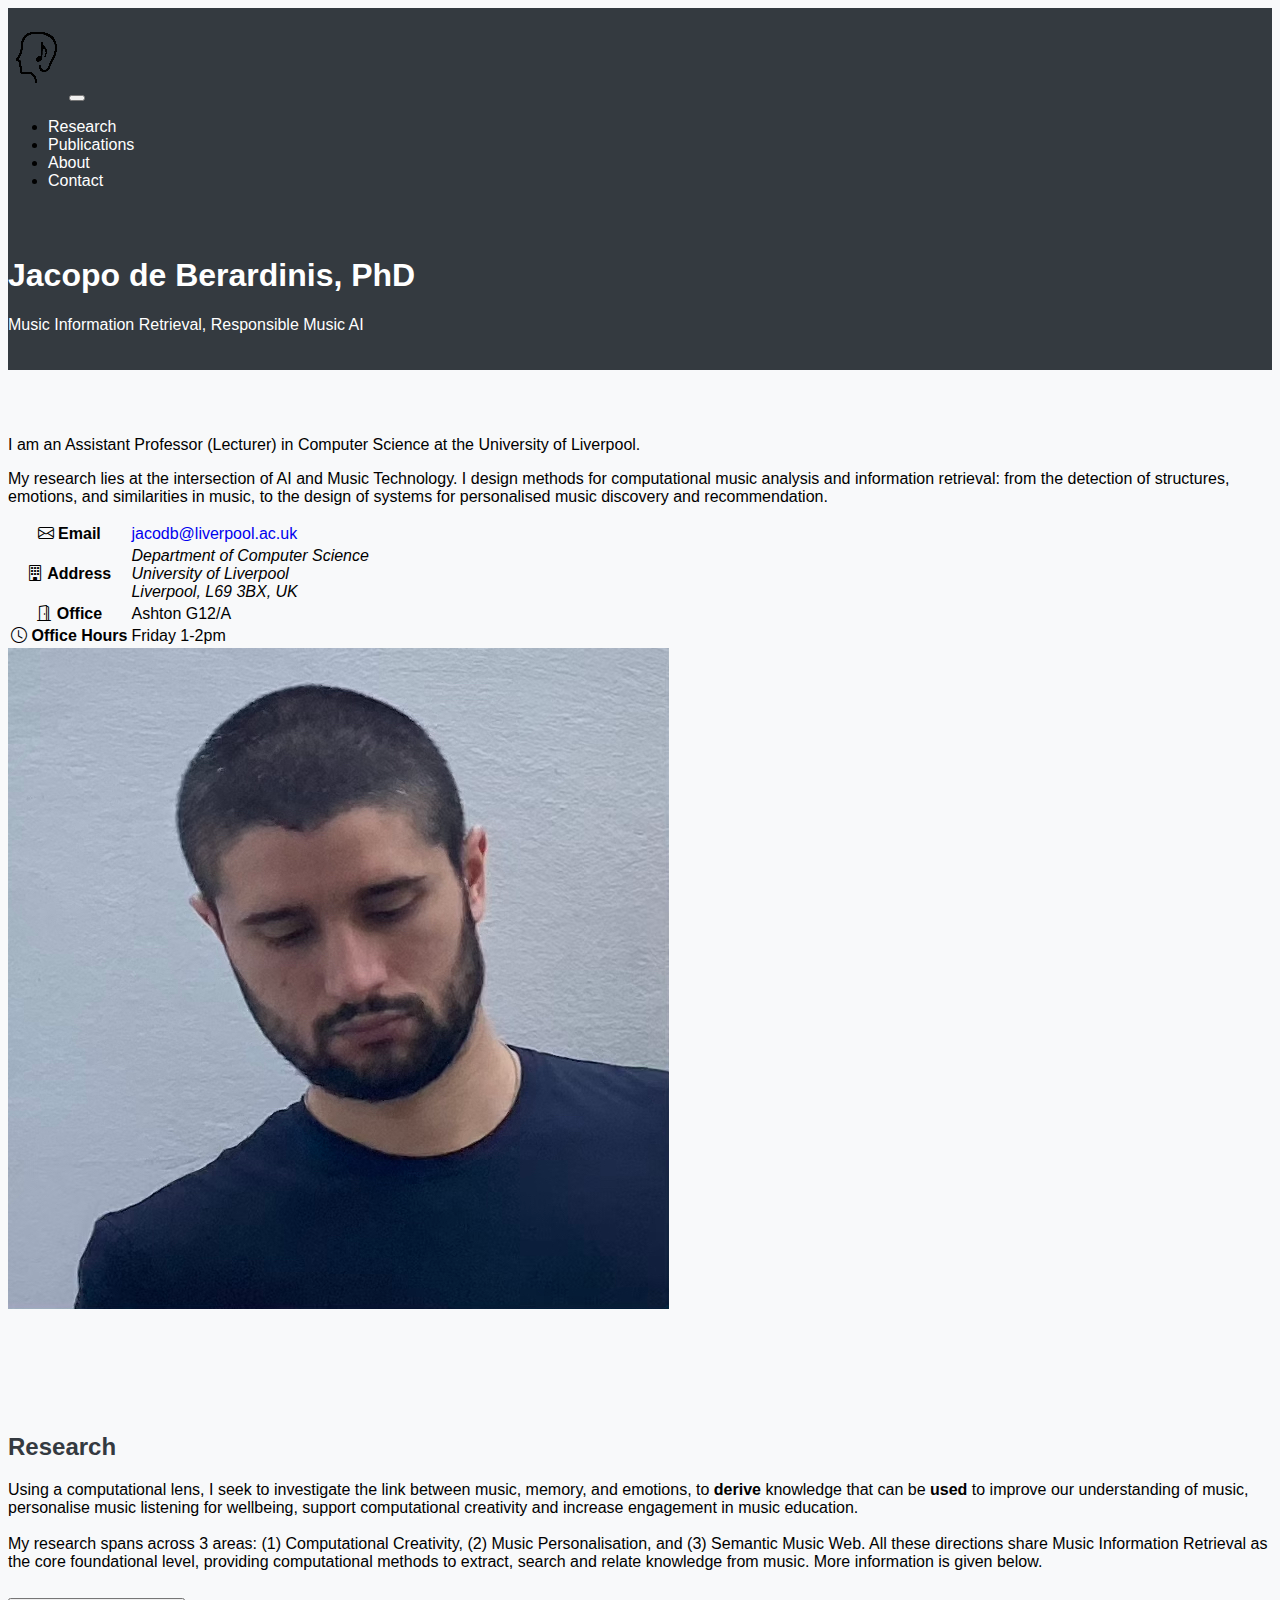
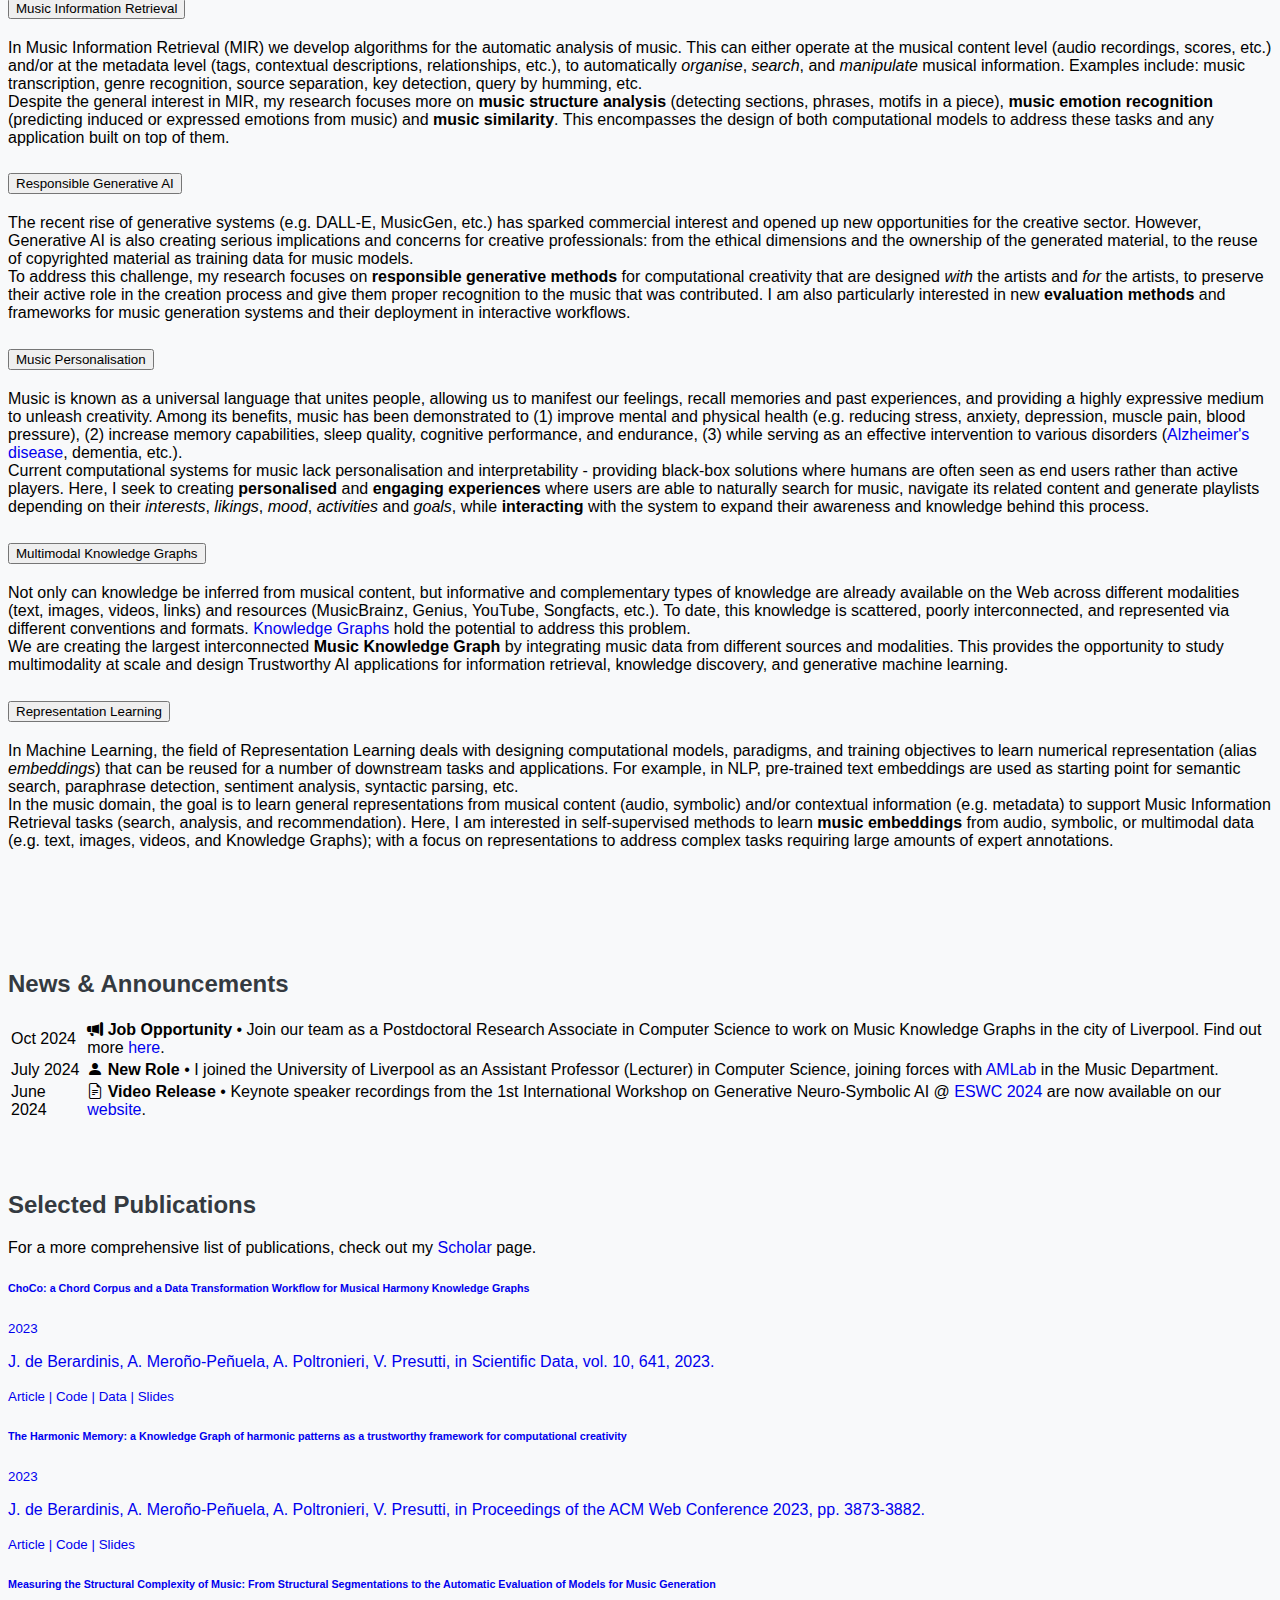
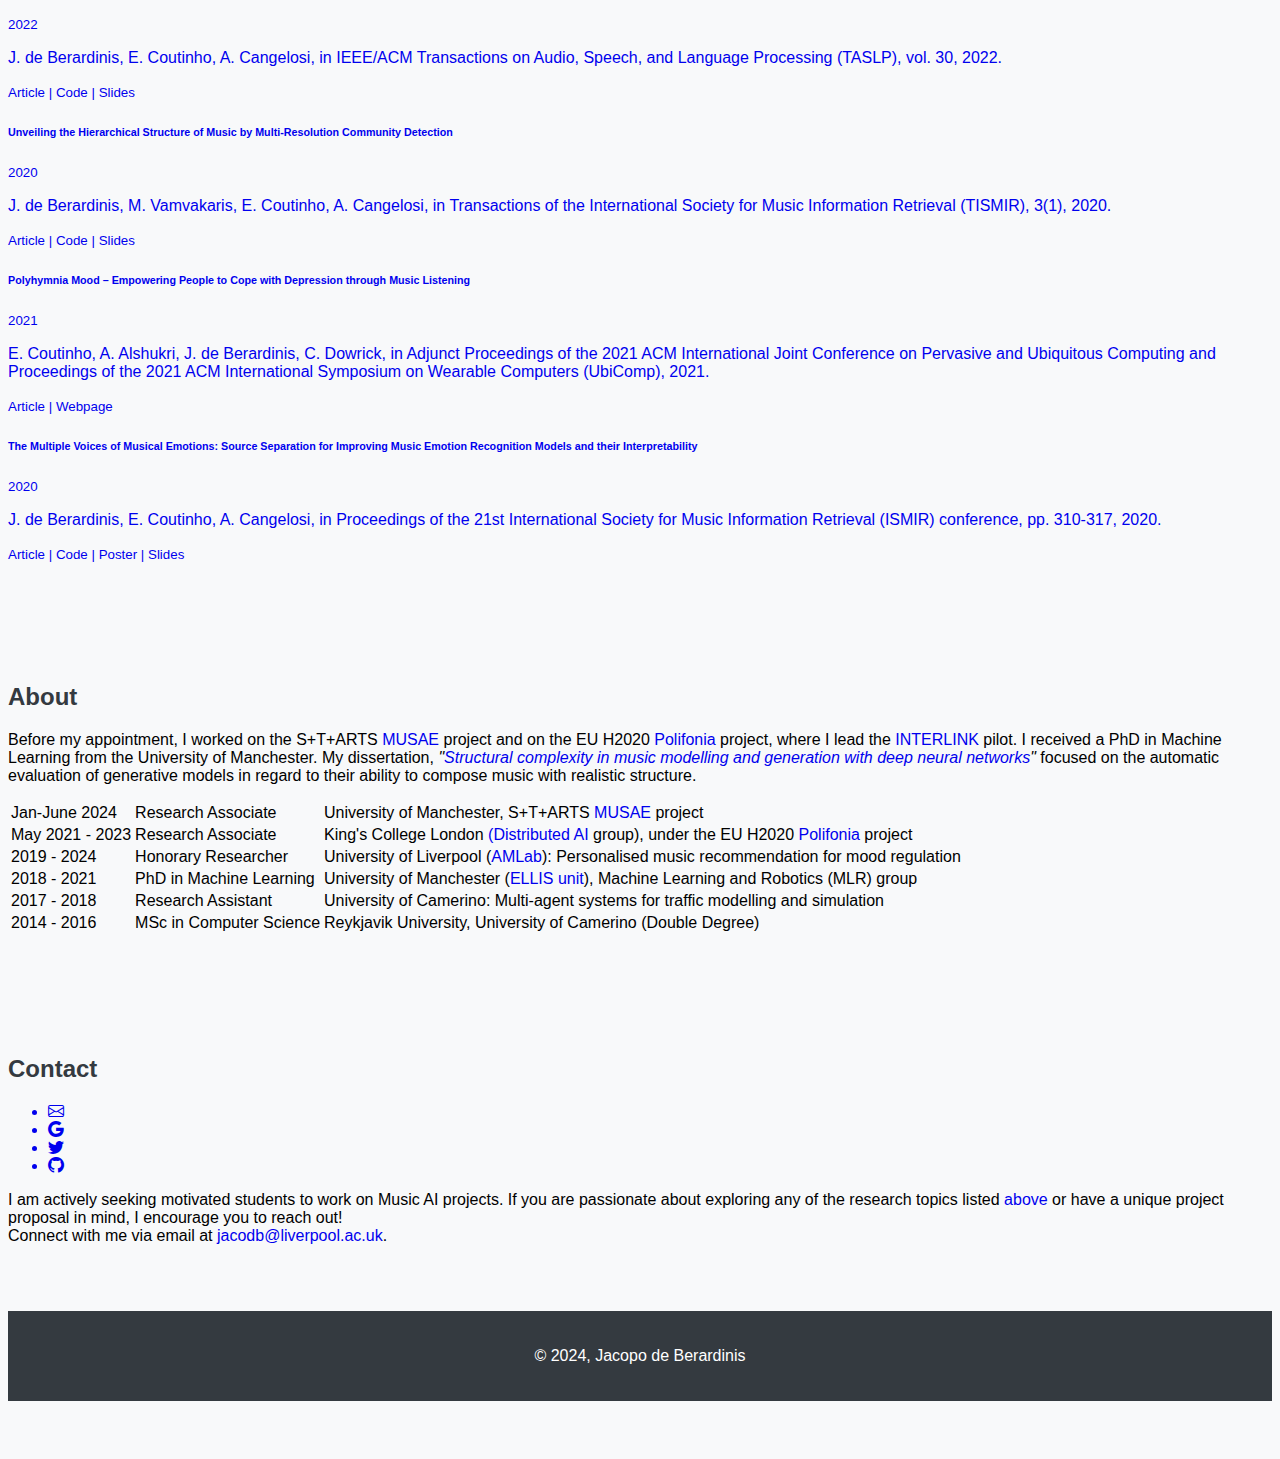
<file: index.html>
<!DOCTYPE html>
<html lang="en">
<head>
  <meta charset="UTF-8">
  <meta name="viewport" content="width=device-width, initial-scale=1, shrink-to-fit=no">
  <meta name="description" content="Jacopo de Berardinis about page.">
  <meta name="keywords" content="Jacopo de Berardinis, KCL, Manchester, Liverpool">
  <meta name="author" content="Jacopo de Berardinis">
  <title>Jacopo | About</title>
  <!-- Bootstrap CSS -->
  <link href="https://cdn.jsdelivr.net/npm/bootstrap@5.3.2/dist/css/bootstrap.min.css" rel="stylesheet" integrity="sha384-T3c6CoIi6uLrA9TneNEoa7RxnatzjcDSCmG1MXxSR1GAsXEV/Dwwykc2MPK8M2HN" crossorigin="anonymous">
  </head>
  <link rel="stylesheet" href="https://cdn.jsdelivr.net/npm/bootstrap-icons@1.5.0/font/bootstrap-icons.css">
  <!-- CSS main file -->
  <link rel="stylesheet" type="text/css" href="assets/css/style.css">
</head>
<body>
  <!-- Navigation Menu -->
  <nav class="navbar navbar-expand-lg navbar-dark">
    <div class="container">
      <a class="navbar-brand" href="#">
        <img src="assets/imgs/logo.svg" alt="AMLab Logo" height="80">
      </a>
      <button class="navbar-toggler" type="button" data-toggle="collapse" data-target="#navbarNav" aria-controls="navbarNav" aria-expanded="false" aria-label="Toggle navigation">
        <span class="navbar-toggler-icon"></span>
      </button>
      <div class="collapse navbar-collapse" id="navbarNav">
        <ul class="navbar-nav ml-auto">
          <li class="nav-item">
            <a class="nav-link" href="#research">Research</a>
          </li>
          <li class="nav-item">
            <a class="nav-link" href="#publications">Publications</a>
          </li>
          <li class="nav-item">
            <a class="nav-link" href="#about">About</a>
          </li>
          <li class="nav-item">
            <a class="nav-link" href="#contact">Contact</a>
          </li>
        </ul>
      </div>
    </div>
  </nav>

  <!-- Header Section -->
  <header>
    <div class="container">
      <div class="row">
        <div class="col-sm-11">
          <h1>Jacopo de Berardinis, PhD</h1>
          <p>Music Information Retrieval, Responsible Music AI</p>
        </div>
        <!-- <div class="col-sm-1">
          <img src="assets/imgs/logo.svg"
               class="rounded float-left img-fluid">
        </div> -->
      </div>
    </div>
  </header>

  <section class="container mt-4">
    <div class="row">
      <div class="col-lg-8 mx-auto">
        <!-- <h2>Contact Information</h2> -->
        <p class="lead font-weight-normal">
          I am an Assistant Professor (Lecturer) in Computer Science at the
          University of Liverpool.
        </p>
        <p>
          My research lies at the intersection of AI and Music Technology.
          I design methods for computational music analysis and information retrieval:
          from the detection of structures, emotions, and similarities in music, to
          the design of systems for personalised music discovery and recommendation.
        </p>
        <div class="row align-items-center mt-3">
          <div class="col-md-8">
            <div class="table-responsive coordinates">
              <table class="table table-sm table-borderless">
                <tbody>
                  <tr>
                    <th scope="row" class="align-middle">
                      <i class="bi bi-envelope"></i> Email
                    </th>
                    <td class="align-middle">
                      <a href="mailto:jacodb@liverpool.ac.uk">jacodb@liverpool.ac.uk</a>
                    </td>
                  </tr>
                  <tr>
                    <th scope="row" class="align-middle">
                      <i class="bi bi-building"></i> Address
                    </th>
                    <td class="align-middle">
                      <address>
                        Department of Computer Science<br>
                        University of Liverpool<br>
                        Liverpool, L69 3BX, UK
                      </address>
                    </td>
                  </tr>
                  <tr>
                    <th scope="row" class="align-middle">
                      <i class="bi bi-door-open"></i> Office
                    </th>
                    <td class="align-middle">Ashton G12/A</td>
                  </tr>
                  <tr>
                    <th scope="row" class="align-middle">
                      <i class="bi bi-clock"></i> Office Hours
                    </th>
                    <td class="align-middle">Friday 1-2pm</td>
                  </tr>
                </tbody>
              </table>
            </div>
          </div>
          <div class="col-md-4 text-center">
            <img src="assets/imgs/jaco_cropped.jpg" class="rounded img-fluid" alt="Your Picture">
          </div>
        </div>
      </div>
    </div>
  </section>

  <!-- Research Section -->
  <section class="container bg-light" id="research">
    <div class="row">
      <div class="col-lg-8 mx-auto">
        <h2>Research</h2>
        <p>
          Using a computational lens, I seek to investigate the link between
          music, memory, and emotions, to <span class="thick">derive</span> 
          knowledge that can be <span class="thick">used</span> to improve our
          understanding of music, personalise music listening for wellbeing,
          support computational creativity and increase engagement in music education.
          <br><br>
          My research spans across 3 areas: (1) <span class="font-weight-bold">Computational Creativity</span>, (2) Music Personalisation, and (3) Semantic Music Web. All these directions share Music Information Retrieval as the core foundational level, providing computational methods to extract, search and relate knowledge from music. More information is given below.
        </p>
      </div>
    </div>

    <div class="col-lg-8 mx-auto text-center">
    <!-- <h4>Research Interests</h4> -->

      <div class="accordion accordion-flush" id="accordionFlushExample">
        <div class="accordion-item">
          <h2 class="accordion-header" id="flush-headingOne">
            <button class="accordion-button collapsed" type="button" data-bs-toggle="collapse" data-bs-target="#flush-collapseOne" aria-expanded="false" aria-controls="flush-collapseOne">
              Music Information Retrieval
            </button>
          </h2>
          <div id="flush-collapseOne" class="accordion-collapse collapse" aria-labelledby="flush-headingOne" data-bs-parent="#accordionFlushExample">
            <div class="accordion-body">In Music Information Retrieval (MIR) we develop algorithms for the automatic analysis of music. This can either operate at the musical content level (audio recordings, scores, etc.) and/or at the metadata level (tags, contextual descriptions, relationships, etc.), to automatically <em>organise</em>, <em>search</em>, and <em>manipulate</em> musical information. Examples include: music transcription, genre recognition, source separation, key detection, query by humming, etc.
            <br>
            Despite the general interest in MIR, my research focuses more on <strong>music structure analysis</strong> (detecting sections, phrases, motifs in a piece), <strong>music emotion recognition</strong> (predicting induced or expressed emotions from music) and <strong>music similarity</strong>. This encompasses the design of both computational models to address these tasks and any application built on top of them.
            </div>
          </div>
        </div>
        <div class="accordion-item">
          <h2 class="accordion-header" id="flush-headingTwo">
            <button class="accordion-button collapsed" type="button" data-bs-toggle="collapse" data-bs-target="#flush-collapseTwo" aria-expanded="false" aria-controls="flush-collapseTwo">
              Responsible Generative AI
            </button>
          </h2>
          <div id="flush-collapseTwo" class="accordion-collapse collapse" aria-labelledby="flush-headingTwo" data-bs-parent="#accordionFlushExample">
            <div class="accordion-body">The recent rise of generative systems (e.g. DALL-E, MusicGen, etc.) has sparked commercial interest and opened up new opportunities for the creative sector. However, Generative AI is also creating serious implications and concerns for creative professionals: from the ethical dimensions and the ownership of the generated material, to the reuse of copyrighted material as training data for music models.
            <br>
            To address this challenge, my research focuses on <span class="thick">responsible generative methods</span> for computational creativity that are designed <em>with</em> the artists and <em>for</em> the artists, to preserve their active role in the creation process and give them proper recognition to the music that was contributed. I am also particularly interested in new <span class="thick">evaluation methods</span> and frameworks for music generation systems and their deployment in interactive workflows.
            </div>
          </div>
        </div>
        <div class="accordion-item">
          <h2 class="accordion-header" id="flush-headingThree">
            <button class="accordion-button collapsed" type="button" data-bs-toggle="collapse" data-bs-target="#flush-collapseThree" aria-expanded="false" aria-controls="flush-collapseThree">
              Music Personalisation
            </button>
          </h2>
          <div id="flush-collapseThree" class="accordion-collapse collapse" aria-labelledby="flush-headingThree" data-bs-parent="#accordionFlushExample">
            <div class="accordion-body">
              Music is known as a universal language that unites people, allowing us to manifest our feelings, recall memories and past experiences, and providing a highly expressive medium to unleash creativity.
              Among its benefits, music has been demonstrated to (1) improve mental and physical health (e.g. reducing stress, anxiety, depression, muscle pain, blood pressure), (2) increase memory capabilities, sleep quality, cognitive performance, and endurance, (3) while serving as an effective intervention to various disorders (<a href="https://www.youtube.com/watch?v=wlAXKJfesBM/">Alzheimer's disease</a>, dementia, etc.).
              <br>
              Current computational systems for music lack personalisation and interpretability - providing black-box solutions where humans are often seen as end users rather than active players.
              Here, I seek to creating <strong>personalised</strong> and <strong>engaging experiences</strong> where users are able to naturally search for music, navigate its related content and generate playlists depending on their <em>interests</em>, <em>likings</em>, <em>mood</em>, <em>activities</em> and <em>goals</em>, while <strong>interacting</strong> with the system to expand their awareness and knowledge behind this process.
            </div>
          </div>
        </div>
        <div class="accordion-item">
          <h2 class="accordion-header" id="flush-headingFour">
            <button class="accordion-button collapsed" type="button" data-bs-toggle="collapse" data-bs-target="#flush-collapseFour" aria-expanded="false" aria-controls="flush-collapseFour">
              Multimodal Knowledge Graphs
            </button>
          </h2>
          <div id="flush-collapseFour" class="accordion-collapse collapse" aria-labelledby="flush-headingFour" data-bs-parent="#accordionFlushExample">
            <div class="accordion-body">Not only can knowledge be inferred from musical content, but informative and complementary types of knowledge are already available on the Web across different modalities (text, images, videos, links) and resources (MusicBrainz, Genius, YouTube, Songfacts, etc.). To date, this knowledge is scattered, poorly interconnected, and represented via different conventions and formats. <a href="https://www.turing.ac.uk/research/interest-groups/knowledge-graphs">Knowledge Graphs</a> hold the potential to address this problem.
            <br>
            We are creating the largest interconnected <strong>Music Knowledge Graph</strong> by integrating music data from different sources and modalities. This provides the opportunity to study multimodality at scale and design Trustworthy AI applications for information retrieval, knowledge discovery, and generative machine learning.
            </div>
          </div>
        </div>
        <div class="accordion-item">
          <h2 class="accordion-header" id="flush-headingFive">
            <button class="accordion-button collapsed" type="button" data-bs-toggle="collapse" data-bs-target="#flush-collapseFive" aria-expanded="false" aria-controls="flush-collapseFive">
              Representation Learning
            </button>
          </h2>
          <div id="flush-collapseFive" class="accordion-collapse collapse" aria-labelledby="flush-headingFive" data-bs-parent="#accordionFlushExample">
            <div class="accordion-body">In Machine Learning, the field of Representation Learning deals with designing computational models, paradigms, and training objectives to learn numerical representation (alias <em>embeddings</em>) that can be reused for a number of downstream tasks and applications. For example, in NLP, pre-trained text embeddings are used as starting point for semantic search, paraphrase detection, sentiment analysis, syntactic parsing, etc.
            <br>
            In the music domain, the goal is to learn general representations from musical content (audio, symbolic) and/or contextual information (e.g. metadata) to support Music Information Retrieval tasks (search, analysis, and recommendation). Here, I am interested in self-supervised methods to learn <strong>music embeddings</strong> from audio, symbolic, or multimodal data (e.g. text, images, videos, and Knowledge Graphs); with a focus on representations to address complex tasks requiring large amounts of expert annotations.
            </div>
          </div>
        </div>
      </div>
    </div>
  </section>

  <!-- News/Announcement Section -->
  <section class="container bg-light mt-4">
    <div class="row">
      <div class="col-lg-8 mx-auto">
        <h2>News & Announcements</h2>
        <table class="table table-striped table-hover">
          <tbody>
            <tr>
            <td class="right aligned time">Oct 2024</td>
            <td><i class="bi bi-megaphone-fill"></i> <strong>Job Opportunity</strong> • Join our team as a Postdoctoral Research Associate in Computer Science to work on Music Knowledge Graphs in the city of Liverpool. Find out more <a href="https://my.corehr.com/pls/ulivrecruit/erq_jobspec_version_4.display_form?p_company=1&p_internal_external=E&p_display_in_irish=N&p_process_type=&p_applicant_no=&p_form_profile_detail=&p_display_apply_ind=Y&p_refresh_search=Y&p_recruitment_id=082906">here</a>.</td>
          </tr>
            <tr>
            <td class="right aligned time">July 2024</td>
            <td><i class="bi bi-person-fill"></i> <strong>New Role</strong> • I joined the University of Liverpool as an Assistant Professor (Lecturer) in Computer Science, joining forces with <a href="https://amlab.liverpool.ac.uk">AMLab</a> in the Music Department.</td>
            </tr>
          <tr>
            <td class="right aligned time">June 2024</td>
            <td><i class="bi bi-file-earmark-text"></i> <strong>Video Release</strong> • Keynote speaker recordings from the 1st International Workshop on Generative Neuro-Symbolic AI @ <a href="https://2024.eswc-conferences.org">ESWC 2024</a> are now available on our <a href="https://sites.google.com/view/genesy2024/">website</a>.</td>
          </tr>            
        </tbody>
      </table>
    </div>
  </div>

  <!-- Publication Section -->
  <section class="container bg-light" id="publications">
    <div class="row">
      <div class="col-lg-10 mx-auto text-center">
        <h2>Selected Publications</h2>
        <p>
          For a more comprehensive list of publications, check out my <a href="https://scholar.google.co.uk/citations?hl=en&pli=1&user=eYJ1k7wAAAAJ">Scholar</a> page.
        </p>
        <div class="list-group">
          <a href="https://www.nature.com/articles/s41597-023-02410-w"
             class="list-group-item list-group-item-action flex-column align-items-start">
            <div class="d-flex w-100 justify-content-between">
              <h6 class="mb-1">ChoCo: a Chord Corpus and a Data Transformation Workflow for Musical Harmony Knowledge Graphs</h6>
              <small>2023</small>
            </div>
            <p class="mb-1 text-left">J. de Berardinis, A. Meroño-Peñuela, A. Poltronieri, V. Presutti, in Scientific Data, vol. 10, 641, 2023.</p>
            <small>Article | Code | Data | Slides</small>
          </a>
          <a href="https://dl.acm.org/doi/abs/10.1145/3543507.3587428"
             class="list-group-item list-group-item-action flex-column align-items-start">
            <div class="d-flex w-100 justify-content-between">
              <h6 class="mb-1">The Harmonic Memory: a Knowledge Graph of harmonic patterns as a trustworthy framework for computational creativity</h6>
              <small class="text-muted">2023</small>
            </div>
            <p class="mb-1">J. de Berardinis, A. Meroño-Peñuela, A. Poltronieri, V. Presutti, in Proceedings of the ACM Web Conference 2023, pp. 3873-3882.</p>
            <small class="text-muted">Article | Code | Slides</small>
          </a>
          <a href="https://ieeexplore.ieee.org/document/9787343"
             class="list-group-item list-group-item-action flex-column align-items-start">
            <div class="d-flex w-100 justify-content-between">
              <h6 class="mb-1">Measuring the Structural Complexity of Music: From Structural Segmentations to the Automatic Evaluation of Models for Music Generation</h6>
              <small class="text-muted">2022</small>
            </div>
            <p class="mb-1">J. de Berardinis, E. Coutinho, A. Cangelosi, in IEEE/ACM Transactions on Audio, Speech, and Language Processing (TASLP), vol. 30, 2022.</p>
            <small class="text-muted">Article | Code | Slides</small>
          </a>
          <a href="https://transactions.ismir.net/articles/10.5334/tismir.41/"
             class="list-group-item list-group-item-action flex-column align-items-start">
            <div class="d-flex w-100 justify-content-between">
              <h6 class="mb-1">Unveiling the Hierarchical Structure of Music by Multi-Resolution Community Detection</h6>
              <small class="text-muted">2020</small>
            </div>
            <p class="mb-1">J. de Berardinis, M. Vamvakaris, E. Coutinho, A. Cangelosi, in Transactions of the International Society for Music Information Retrieval (TISMIR), 3(1), 2020.</p>
            <small class="text-muted">Article | Code | Slides</small>
          </a>
          <a href="https://dl.acm.org/doi/10.1145/3460418.3479334"
             class="list-group-item list-group-item-action flex-column align-items-start">
            <div class="d-flex w-100 justify-content-between">
              <h6 class="mb-1">Polyhymnia Mood – Empowering People to Cope with Depression through Music Listening</h6>
              <small class="text-muted">2021</small>
            </div>
            <p class="mb-1">E. Coutinho, A. Alshukri, J. de Berardinis, C. Dowrick, in Adjunct Proceedings of the 2021 ACM International Joint Conference on Pervasive and Ubiquitous Computing and Proceedings of the 2021 ACM International Symposium on Wearable Computers (UbiComp), 2021.</p>
            <small class="text-muted">Article | Webpage</small>
          </a>
          <a href="https://program.ismir2020.net/poster_2-19.html"
             class="list-group-item list-group-item-action flex-column align-items-start">
            <div class="d-flex w-100 justify-content-between">
              <h6 class="mb-1">The Multiple Voices of Musical Emotions: Source Separation for Improving Music Emotion Recognition Models and their Interpretability</h6>
              <small class="text-muted">2020</small>
            </div>
            <p class="mb-1">J. de Berardinis, E. Coutinho, A. Cangelosi, in Proceedings of the 21st International Society for Music Information Retrieval (ISMIR) conference, pp. 310-317, 2020.</p>
            <small class="text-muted">Article | Code | Poster | Slides</small>
          </a>
        </div>
      </div>
    </div>
  </section>


  <!-- Publications Section -->
  <section class="container" id="about">
    <div class="row">
      <div class="col-lg-10 mx-auto text-center">
        <h2>About</h2>
        <p>
          Before my appointment, I worked on the S+T+ARTS <a href="https://musae.starts.eu">MUSAE</a> project
          and on the EU H2020 <a href="https://polifonia-project.eu">Polifonia</a>
          project, where I lead the <a href="https://polifonia-project.eu/pilots/interlink/">INTERLINK</a> pilot.
          I received a PhD in Machine Learning from the University of Manchester.
          My dissertation, <em>"<a href="https://research.manchester.ac.uk/en/studentTheses/structural-complexity-in-music-modelling-and-generation-with-deep">Structural complexity in music modelling and
          generation with deep neural networks</a>"</em> focused on the automatic evaluation of
          generative models in regard to their ability to compose music with realistic structure.
        </p>
        <table class="table">
          <tbody>
            <tr>
              <td class="right aligned time">Jan-June 2024</span></td>
              <td class="posi">Research Associate</td>
              <td>University of Manchester, S+T+ARTS <a href="https://musae.starts.eu">MUSAE</a> project</td>
            </tr>
            <tr>
              <td class="right aligned time">May 2021 - 2023</td>
              <td class="posi">Research Associate</td>
              <td>King's College London <a href="https://www.kcl.ac.uk/research/dai">(Distributed AI</a>
                group), under the EU H2020 <a href="https://polifonia-project.eu">Polifonia</a> project</td>
            </tr>
            <tr>
              <td class="right aligned time">2019 - 2024</td>
              <td class="posi">Honorary Researcher</td>
              <td>University of Liverpool (<a href="https://amlab.liverpool.ac.uk/">AMLab</a>):
                Personalised music recommendation for mood regulation</td>
            </tr>
            <tr>
              <td class="right aligned time">2018 - 2021</td>
              <td class="posi">PhD in Machine Learning</td>
              <td>University of Manchester (<a href="https://ellis.eu">ELLIS unit</a>),
                  Machine Learning and Robotics (MLR) group</td>
            </tr>
            <tr>
              <td class="right aligned time">2017 - 2018</td>
              <td class="posi">Research Assistant</td>
              <td>University of Camerino: Multi-agent systems for traffic modelling and simulation</td>
            </tr>
            <tr>
              <td class="right aligned time">2014 - 2016</td>
              <td class="posi">MSc in Computer Science</td>
              <td>Reykjavik University, University of Camerino (Double Degree)</td>
            </tr>
          </tbody>
        </table>
      </div>
    </div>
  </section>

  <!-- Contact Section -->
  <section class="container bg-light" id="contact">
    <div class="row">
      <div class="col-lg-8 mx-auto text-center">
        <h2>Contact</h2>
        <div class="container" id="social-icons">
          <ul class="list-inline">
            <a href="mailto:jacodb@liverpool.ac.uk">
              <li class="list-inline-item bi-envelope h3"></li></a>
            <a href="https://scholar.google.co.uk/citations?user=eYJ1k7wAAAAJ&hl=it&oi=ao">
              <li class="list-inline-item bi-google h3"></li></a>
            <a href="https://twitter.com/jonnybluesman">
              <li class="list-inline-item bi-twitter h3"></li></a>
            <a href="https://github.com/jonnybluesman">
              <li class="list-inline-item bi-github h3"></li></a>
          </ul>
        </div>
        <p>
          I am actively seeking motivated students to work on Music AI projects.
          If you are passionate about exploring any of the research topics listed
          <a href="#research">above</a> or have a unique project proposal in mind,
          I encourage you to reach out!
          <br>
          Connect with me via email at <a href="mailto:jacodb@liverpool.ac.uk">jacodb@liverpool.ac.uk</a>.
        </p>
      </div>
    </div>
  </section>

  <!-- Footer Section -->
  <footer>
    <div class="container">
      <p>&copy; 2024, Jacopo de Berardinis</p>
    </div>
  </footer>

  <!-- Bootstrap JS and dependencies -->
  <script src="https://code.jquery.com/jquery-3.5.1.slim.min.js"></script>
  <script src="https://cdn.jsdelivr.net/npm/@popperjs/core@2.11.6/dist/umd/popper.min.js"></script>
  <script src="https://cdn.jsdelivr.net/npm/bootstrap@5.3.2/dist/js/bootstrap.bundle.min.js" integrity="sha384-C6RzsynM9kWDrMNeT87bh95OGNyZPhcTNXj1NW7RuBCsyN/o0jlpcV8Qyq46cDfL" crossorigin="anonymous"></script>
</body>
</html>
</file>
<file: assets/css/style.css>
body {
  font-family: 'Helvetica Neue', sans-serif;
  background-color: #f8f9fa;
}
header {
  background-color: #343a40;
  color: #ffffff;
  padding: 20px 0;
}
header h1 {
  font-size: 2em;
}
header p {
  font-size: 1em;
}
nav {
  background-color: #343a40;
  padding: 10px 0;
}
nav a {
  color: #ffffff !important;
}
section {
  padding: 50px 0;
}
section h2 {
  color: #343a40;
}
footer {
  background-color: #343a40;
  color: #ffffff;
  padding: 20px 0;
  text-align: center;
}
a:link { 
  text-decoration: none; 
}
.uline {
    color: red;
    text-decoration: underline dotted red;
}
.thick {
  font-weight: 900;
  color: black;
}
.posi {
  /*color: rgb(151, 183, 114);
  font-size: 12pt;*/
  font-weight: 400;
}
</file>
